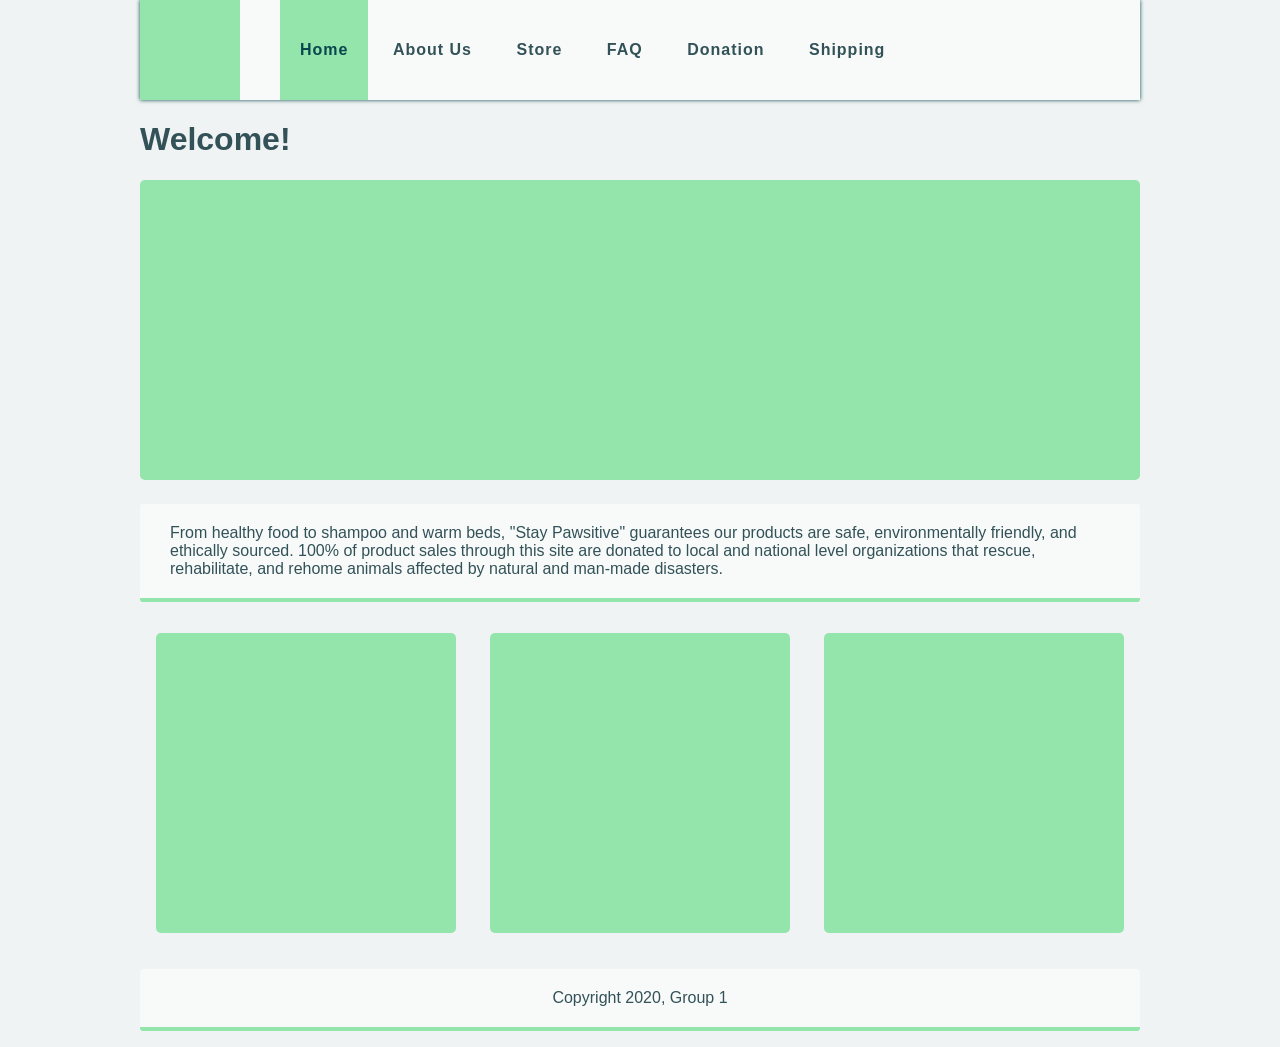
<file: design/index.html>
<!DOCTYPE html>
<html lang="en">

<head>
    <meta charset="utf-8" />
    <meta name="keywords" content="web, website, group project" />
    <title>Stay Pawsitive: Home Page</title>
    <link href="styles/main.css" rel="stylesheet" />
</head>

<body>
    <div id="page-container">
        <div id="content-wrap">
            <header>
                    <img id="logo" src="images/logo.png" alt="logo" />
                    <nav>
                        <ul>
                            <li><a href="index.html" class="active">Home</a></li>
                            <li><a href="about.html">About Us</a></li>
                            <li><a href="store.html">Store</a></li>
                            <li><a href="faq.html">FAQ</a></li>
                            <li><a href="donation.html">Donation</a></li>
                            <li><a href="shipping.html">Shipping</a></li>
                        </ul>
                    </nav>
            </header>
            <main>
                <h1>Welcome!</h1>
                <img src="images/welcome.png" alt="welcome!">
                <p class="text-section">From healthy food to shampoo and warm beds, "Stay Pawsitive" guarantees our products are safe,
                    environmentally friendly, and ethically sourced. 100% of product sales through this site are donated
                    to local and national level organizations that rescue, rehabilitate, and rehome animals affected by
                    natural and man-made disasters.</p>
                <div class="gallery">
                    <img src="images/product.png" alt="product #1">
                    <img src="images/product.png" alt="product #1">
                    <img src="images/product.png" alt="product #1">
                </div>
            </main>
        </div>
        <footer>
            <p class="text-section">Copyright 2020, Group 1</p>
        </footer>
    </div>
</body>

</html>
</file>
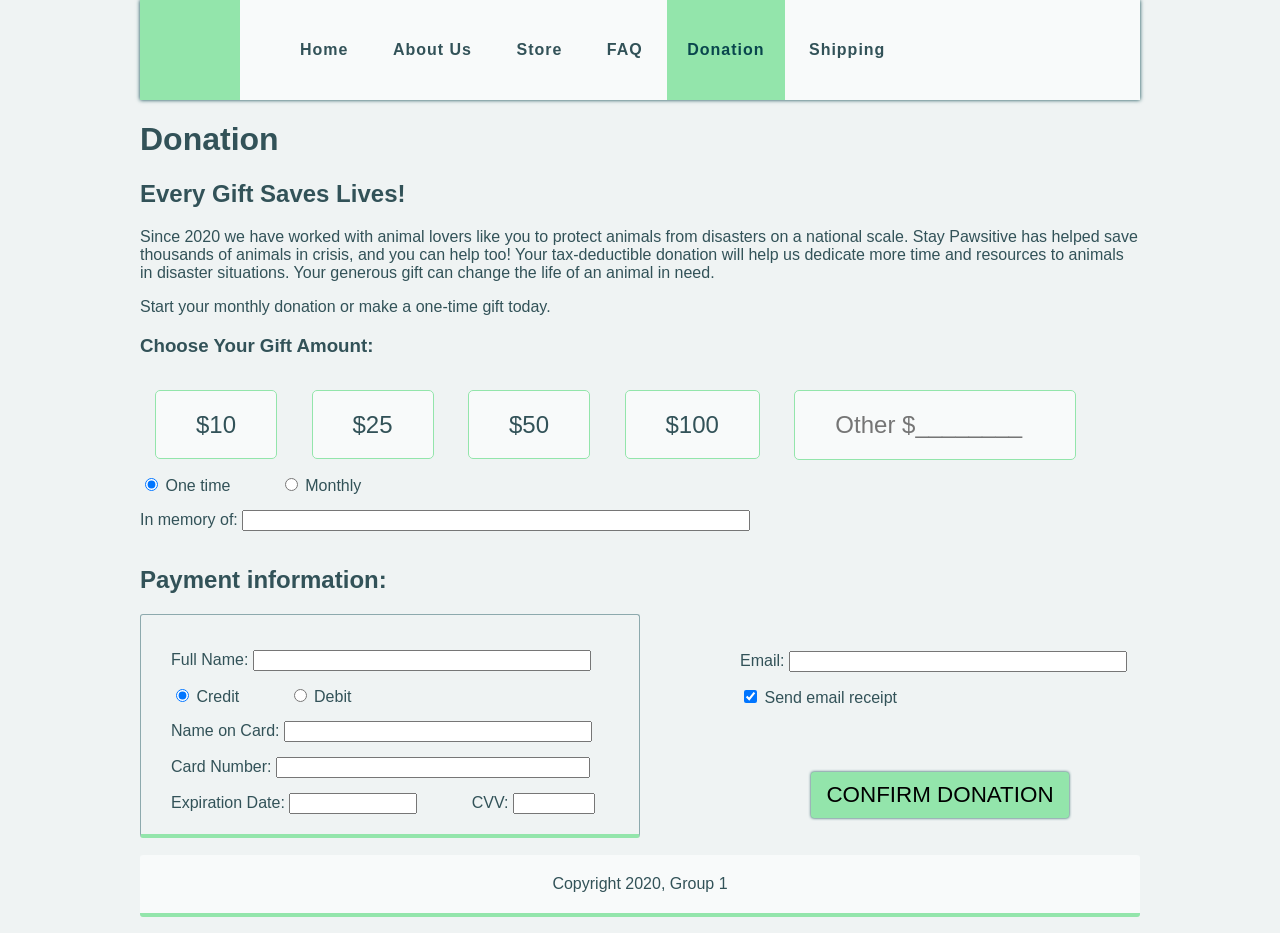
<file: design/donation.html>
<!DOCTYPE html>
<html lang="en">

<head>
    <meta charset="utf-8" />
    <meta name="keywords" content="web, website, group project" />
    <title>Stay Pawsitive: Donation</title>
    <link href="styles/main.css" rel="stylesheet" />
    <link href="styles/order.css" rel="stylesheet" />
    <script src="scripts/donation.js"></script>
</head>

<body>
    <div id="page-container">
        <div id="content-wrap">
            <header>
                <img id="logo" src="images/logo.png" alt="logo" />
                <nav>
                    <ul>
                        <li><a href="index.html">Home</a></li>
                        <li><a href="about.html">About Us</a></li>
                        <li><a href="store.html">Store</a></li>
                        <li><a href="faq.html">FAQ</a></li>
                        <li><a href="donation.html" class="active">Donation</a></li>
                        <li><a href="shipping.html">Shipping</a></li>
                    </ul>
                </nav>
            </header>
            <main>
                <h1>Donation</h1>
                <h2>Every Gift Saves Lives!</h2>
                <p>Since 2020 we have worked with animal lovers like you to protect animals from disasters on a national
                    scale. Stay Pawsitive has helped save thousands of animals in crisis, and you can help too! Your
                    tax-deductible donation will help us dedicate more time and resources to animals in disaster
                    situations. Your generous gift can change the life of an animal in need. </p>
                <p>Start your monthly donation or make a one-time gift today.</p>
                <form action="DonationServer.jsp" method="POST">
                    <input type="hidden" name="donationAmount" id="donationAmount" value="0" />

                    <h3>Choose Your Gift Amount:</h3>
                    <div class="donation-amount">
                        <span id="donation10">$10</span>
                        <span id="donation25">$25</span>
                        <span id="donation50">$50</span>
                        <span id="donation100">$100</span>
                        <input type="text" id="donationCustom" placeholder="Other $________" />
                    </div>
                <!--    you selected: <span id="selectedAmount"></span> -->
                    <div>
                        <input type="radio" id="oneTime" name="periodicity" value="oneTime" checked>
                        <label for="oneTime">One time</label>
                        <input type="radio" id="monthly" name="periodicity" value="monthly" class="second">
                        <label for="monthly">Monthly</label>
                    </div>
                    <div>
                        <label for="inMemory">In memory of:</label>
                        <input type="text" id="inMemory" name="inMemory">
                    </div>

                    <div class="payment">
                        <h2>Payment information:</h2>
                        <div class="payment-inner">
                            <div>
                                <label for="dname">Full Name:</label>
                                <input type="text" id="dname" name="donorname">
                            </div>
                            <div>
                                <input type="radio" id="credit" name="paymentType" value="credit" checked>
                                <label for="credit">Credit</label>
                                <input type="radio" id="debit" name="paymentType" value="debit" class="second">
                                <label for="debit">Debit</label>
                            </div>
                            <div>
                                <label for="cname">Name on Card:</label>
                                <input type="text" id="cname" name="cardname" required>
                            </div>
                            <div>
                                <label for="ccnum">Card Number:</label>
                                <input type="text" id="ccnum" name="cardnumber" 
                                    pattern="[0-9]{16}" required title="The credit card number should be 16 digits long">
                            </div>
                            <div>
                                <label for="expdate">Expiration Date:</label>
                                <input type="text" id="expdate" name="expdate" required
                                    pattern="[0-1][0-9]\/[0-9]{2}" title="Should be in format 'MM/YY'">
                                <label for="cvv" class="second">CVV:</label>
                                <input type="text" id="cvv" name="cvv" required
                                    pattern="[0-9]{3,4}" title="CVV code should be 3 or 4 digits long">
                            </div>
                        </div>
                    </div>
                    <div class="confirm-donation">
                        <div>
                            <label for="email">Email:</label>
                            <input type="email" id="email" name="email">
                        </div>
                        <div>
                            <input type="checkbox" id="sendReceipt" name="sendReceipt" value="false" checked>
                            <label for="sendReceipt">Send email receipt</label><br>
                        </div>
                        <div class="confirm">
                            <button>CONFIRM DONATION</button>
                        </div>
                    </div>
                    <br class="clear" />
                </form>
            </main>
        </div>
        <footer>
            <p class="text-section">Copyright 2020, Group 1</p>
        </footer>
    </div>
</body>

</html>
</file>
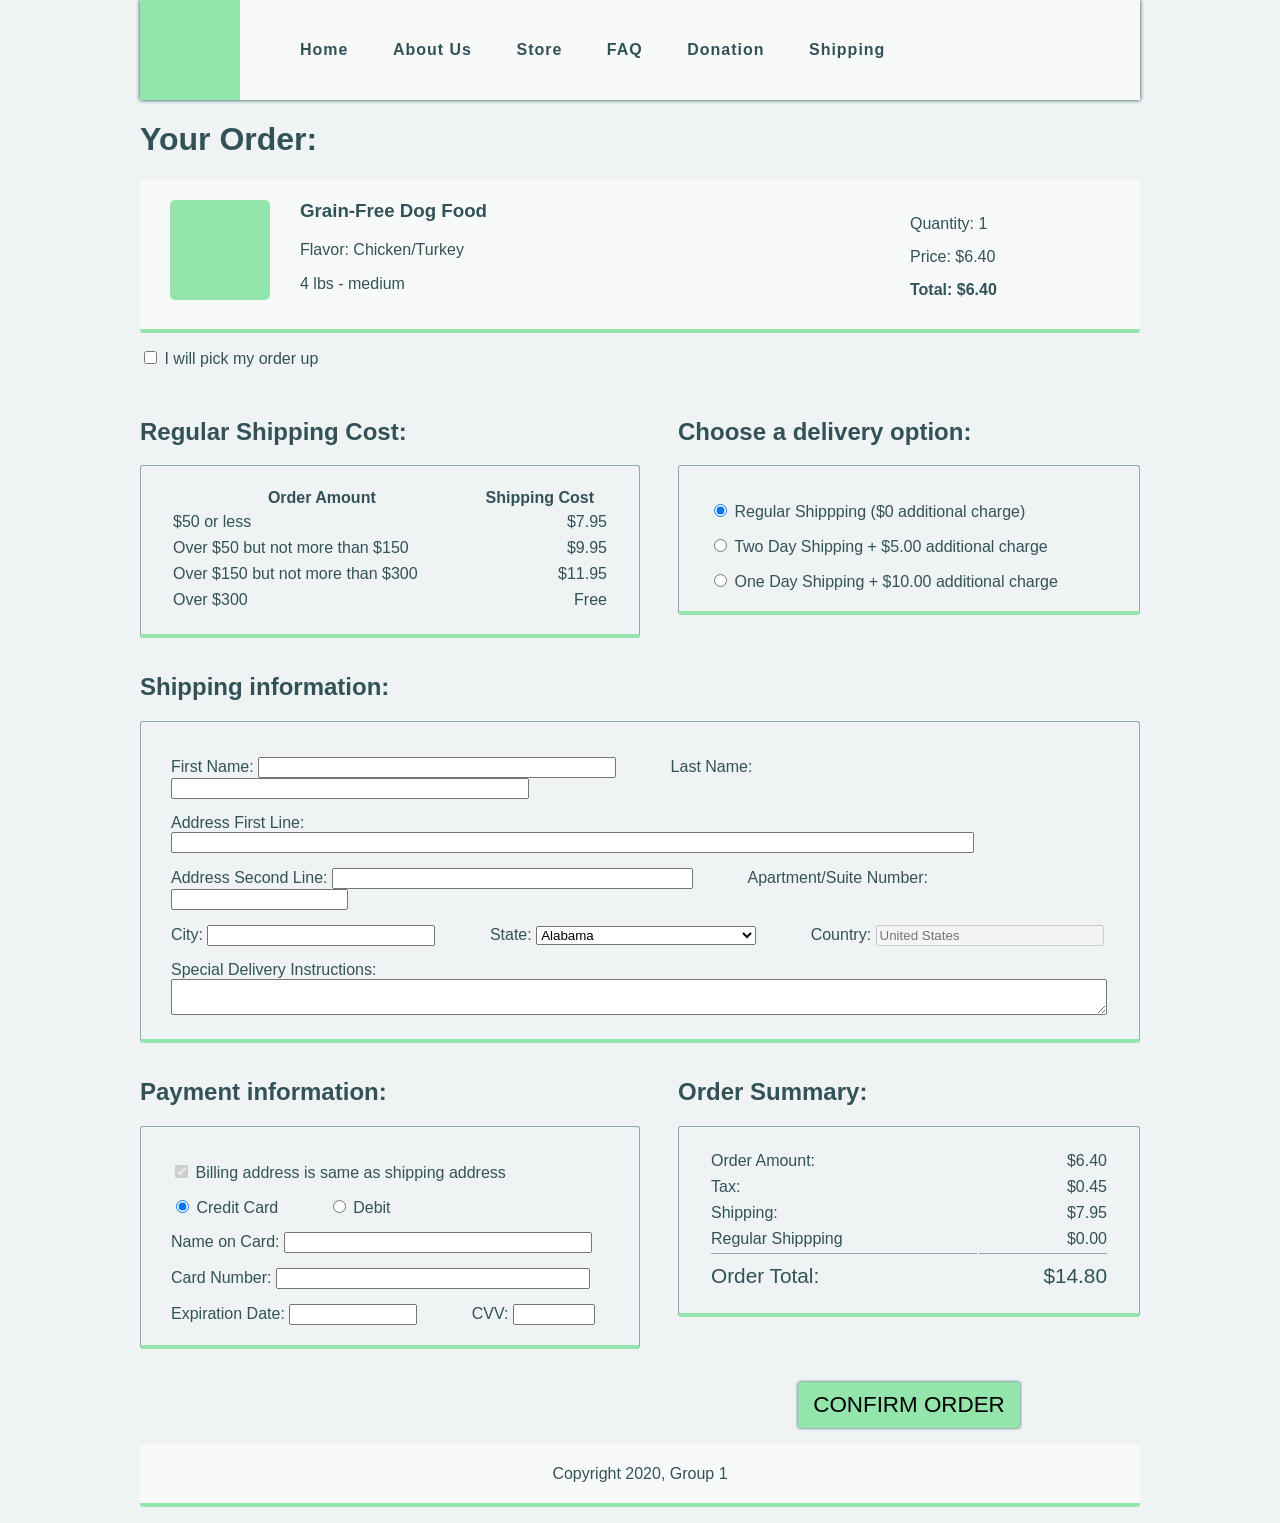
<file: design/order.html>
<!DOCTYPE html>
<html lang="en">

<head>
    <meta charset="utf-8" />
    <meta name="keywords" content="web, website, group project" />
    <title>Stay Pawsitive: Order</title>
    <link href="styles/main.css" rel="stylesheet" />
    <link href="styles/order.css" rel="stylesheet" />
    <script src="scripts/order.js"></script>
</head>

<body>
    <div id="page-container">
        <div id="content-wrap">
            <header>
                <img id="logo" src="images/logo.png" alt="logo" />
                <nav>
                    <ul>
                        <li><a href="index.html">Home</a></li>
                        <li><a href="about.html">About Us</a></li>
                        <li><a href="store.html">Store</a></li>
                        <li><a href="faq.html">FAQ</a></li>
                        <li><a href="donation.html">Donation</a></li>
                        <li><a href="shipping.html">Shipping</a></li>
                    </ul>
                </nav>
            </header>
            <main>
                <h1>Your Order:</h1>
                <div class="text-section">
                    <img src="images/productsml.png" alt="" class="product-order">
                    <div class="product-order">
                        <h3>Grain-Free Dog Food</h3>
                        <p>Flavor: Chicken/Turkey</p>
                        <p>4 lbs - medium</p>
                    </div>
                    <div class="quantity-price">
                        <div class="quantity">Quantity: <span id="quantity">1</span></div>
                        <div class="price">Price: <span id="price">$6.40</span></div>
                        <div class="totals">Total: <span id="totals">$6.40</span></div>
                    </div>
                    <br class="clear" />
                </div>
                <form action="thankyouorder.html" method="POST">
                    <input type="hidden" name="productId" id="productId" value="1">
                    <input type="hidden" name="quantity" id="quantity" value="1">
                    <input type="hidden" name="orderTotal" id="orderTotal" value="0" />
                    <input type="hidden" name="orderAmount" id="orderAmount" value="6.40" />
                    <input type="hidden" name="tax" id="tax" value="0" />
                    <input type="hidden" name="shipping" id="shipping" value="0" />
                    <input type="hidden" name="additionalShipping" id="additionalShipping" value="0" />

                    <div>
                        <input type="checkbox" id="pickup" name="pickup" value="false">
                        <label for="pickup">I will pick my order up</label><br>
                    </div>

                    <div id="shippingBlock">
                        <div class="shipping-cost" id="shippingCost">
                            <h2>Regular Shipping Cost:</h2>
                            <table class="shipping-cost">
                                <thead>
                                    <tr>
                                        <th>Order Amount</th>
                                        <th>Shipping Cost</th>
                                    </tr>
                                </thead>
                                <tbody>
                                    <tr>
                                        <td>$50 or less</td>
                                        <td>$7.95</td>
                                    </tr>
                                    <tr>
                                        <td>Over $50 but not more than $150</td>
                                        <td>$9.95</td>
                                    </tr>
                                    <tr>
                                        <td>Over $150 but not more than $300</td>
                                        <td>$11.95</td>
                                    </tr>
                                    <tr>
                                        <td>Over $300</td>
                                        <td>Free</td>
                                    </tr>
                                </tbody>
                            </table>
                        </div>
                        <div id="deliveryOptions">
                            <h2 class="delivery-option">Choose a delivery option:</h2>
                            <div class="delivery-option">
                                <div>
                                    <input type="radio" id="regular" name="delivery" value="regular" checked>
                                    <label for="regular">Regular Shippping ($0 additional charge)</label>
                                </div>
                                <div>
                                    <input type="radio" id="twoday" name="delivery" value="twoday">
                                    <label for="twoday">Two Day Shipping + $5.00 additional charge</label>
                                </div>
                                <div>
                                    <input type="radio" id="oneday" name="delivery" value="oneday">
                                    <label for="oneday">One Day Shipping + $10.00 additional charge</label>
                                </div>
                            </div>
                        </div>

                        <br class="clear" />
                        <div id="shippingInformation">
                            <h2>Shipping information:</h2>
                            <div class="address">
                                <div>
                                    <label for="fname">First Name:</label>
                                    <input type="text" id="fname" name="customerFirstName">
                                    <label for="lname" class="second">Last Name:</label>
                                    <input type="text" id="lname" name="customerLastName">
                                </div>
                                <div>
                                    <label for="adr">Address First Line:</label>
                                    <input type="text" id="adr" name="customerAddress">
                                </div>
                                <div>
                                    <label for="adr2">Address Second Line:</label>
                                    <input type="text" id="adr2" name="customerAddress2">
                                    <label for="apt" class="second">Apartment/Suite Number:</label>
                                    <input type="text" id="apt" name="customerApartment">
                                </div>
                                <div>
                                    <label for="city">City:</label>
                                    <input type="text" id="city" name="customerCity">
                                    <label for="state" class="second">State:</label>
                                    <select name="state" id="state">
                                        <option value="AL">Alabama</option>
                                        <option value="AK">Alaska</option>
                                        <option value="AZ">Arizona</option>
                                        <option value="AR">Arkansas</option>
                                        <option value="CA">California</option>
                                        <option value="CO">Colorado</option>
                                        <option value="CT">Connecticut</option>
                                        <option value="DE">Delaware</option>
                                        <option value="DC">District of Columbia</option>
                                        <option value="FL">Florida</option>
                                        <option value="GA">Georgia</option>
                                        <option value="HI">Hawaii</option>
                                        <option value="ID">Idaho</option>
                                        <option value="IL">Illinois</option>
                                        <option value="IN">Indiana</option>
                                        <option value="IA">Iowa</option>
                                        <option value="KS">Kansas</option>
                                        <option value="KY">Kentucky</option>
                                        <option value="LA">Louisiana</option>
                                        <option value="ME">Maine</option>
                                        <option value="MD">Maryland</option>
                                        <option value="MA">Massachusetts</option>
                                        <option value="MI">Michigan</option>
                                        <option value="MN">Minnesota</option>
                                        <option value="MS">Mississippi</option>
                                        <option value="MO">Missouri</option>
                                        <option value="MT">Montana</option>
                                        <option value="NE">Nebraska</option>
                                        <option value="NV">Nevada</option>
                                        <option value="NH">New Hampshire</option>
                                        <option value="NJ">New Jersey</option>
                                        <option value="NM">New Mexico</option>
                                        <option value="NY">New York</option>
                                        <option value="NC">North Carolina</option>
                                        <option value="ND">North Dakota</option>
                                        <option value="OH">Ohio</option>
                                        <option value="OK">Oklahoma</option>
                                        <option value="OR">Oregon</option>
                                        <option value="PA">Pennsylvania</option>
                                        <option value="RI">Rhode Island</option>
                                        <option value="SC">South Carolina</option>
                                        <option value="SD">South Dakota</option>
                                        <option value="TN">Tennessee</option>
                                        <option value="TX">Texas</option>
                                        <option value="UT">Utah</option>
                                        <option value="VT">Vermont</option>
                                        <option value="VA">Virginia</option>
                                        <option value="WA">Washington</option>
                                        <option value="WV">West Virginia</option>
                                        <option value="WI">Wisconsin</option>
                                        <option value="WY">Wyoming</option>
                                    </select>
                                    <label for="country" class="second">Country:</label>
                                    <input type="text" id="country" name="customerCountry" placeholder="United States"
                                        disabled>
                                </div>
                                <div>
                                    <label for="comments">Special Delivery Instructions:</label>
                                    <textarea rows="2" cols="110" id="comments" name="customerComments">
                            </textarea>
                                </div>
                            </div>
                        </div>
                    </div>
                    <div class="payment">
                        <h2>Payment information:</h2>
                        <div class="payment-inner">
                            <div>
                                <input type="checkbox" id="billingShipping" name="billingShipping" value="false"
                                    disabled checked>
                                <label for="billingShipping">Billing address is same as shipping address</label><br>
                            </div>
                            <div>
                                <input type="radio" id="credit" name="paymentType" value="credit" checked>
                                <label for="credit">Credit Card</label>
                                <input type="radio" id="debit" name="paymentType" value="debit" class="second">
                                <label for="debit">Debit</label>
                            </div>
                            <div>
                                <label for="cname">Name on Card:</label>
                                <input type="text" id="cname" name="cardname" required>
                            </div>
                            <div>
                                <label for="ccnum">Card Number:</label>
                                <input type="text" id="ccnum" name="cardnumber" 
                                    pattern="[0-9]{16}" required title="The credit card number should be 16 digits long">
                            </div>
                            <div>
                                <label for="expdate">Expiration Date:</label>
                                <input type="text" id="expdate" name="expdate" required
                                    pattern="[0-1][0-9]\/[0-9]{2}" title="Should be in format 'MM/YY'">
                                <label for="cvv" class="second">CVV:</label>
                                <input type="text" id="cvv" name="cvv" required
                                    pattern="[0-9]{3,4}" title="CVV code should be 3 or 4 digits long">
                            </div>
                        </div>
                    </div>
                    <div class="order-summary">
                        <h2>Order Summary:</h2>
                        <table>
                            <tbody>
                                <tr>
                                    <td>Order Amount:</td>
                                    <td>$<span>6.40</span></td>
                                </tr>
                                <tr>
                                    <td>Tax:</td>
                                    <td>$<span id="orderTax"></span></td>
                                </tr>
                                <tr>
                                    <td>Shipping:</td>
                                    <td>$<span id="orderShipping"></span></td>
                                </tr>
                                <tr id="additionalShipping">
                                    <td><span id="additionalShippingText"></span></td>
                                    <td>$<span id="additionalShippingValue"></span></td>
                                </tr>
                                <tr class="totals">
                                    <td>Order Total:</td>
                                    <td>$<span id="orderTotalDisplay"></span></td>
                                </tr>
                            </tbody>
                        </table>

                        <div class="confirm">
                            <button>CONFIRM ORDER</button>
                        </div>
                    </div>
                    <br class="clear" />
                </form>
            </main>
        </div>
        <footer>
            <p class="text-section">Copyright 2020, Group 1</p>
        </footer>
    </div>
</body>

</html>
</file>
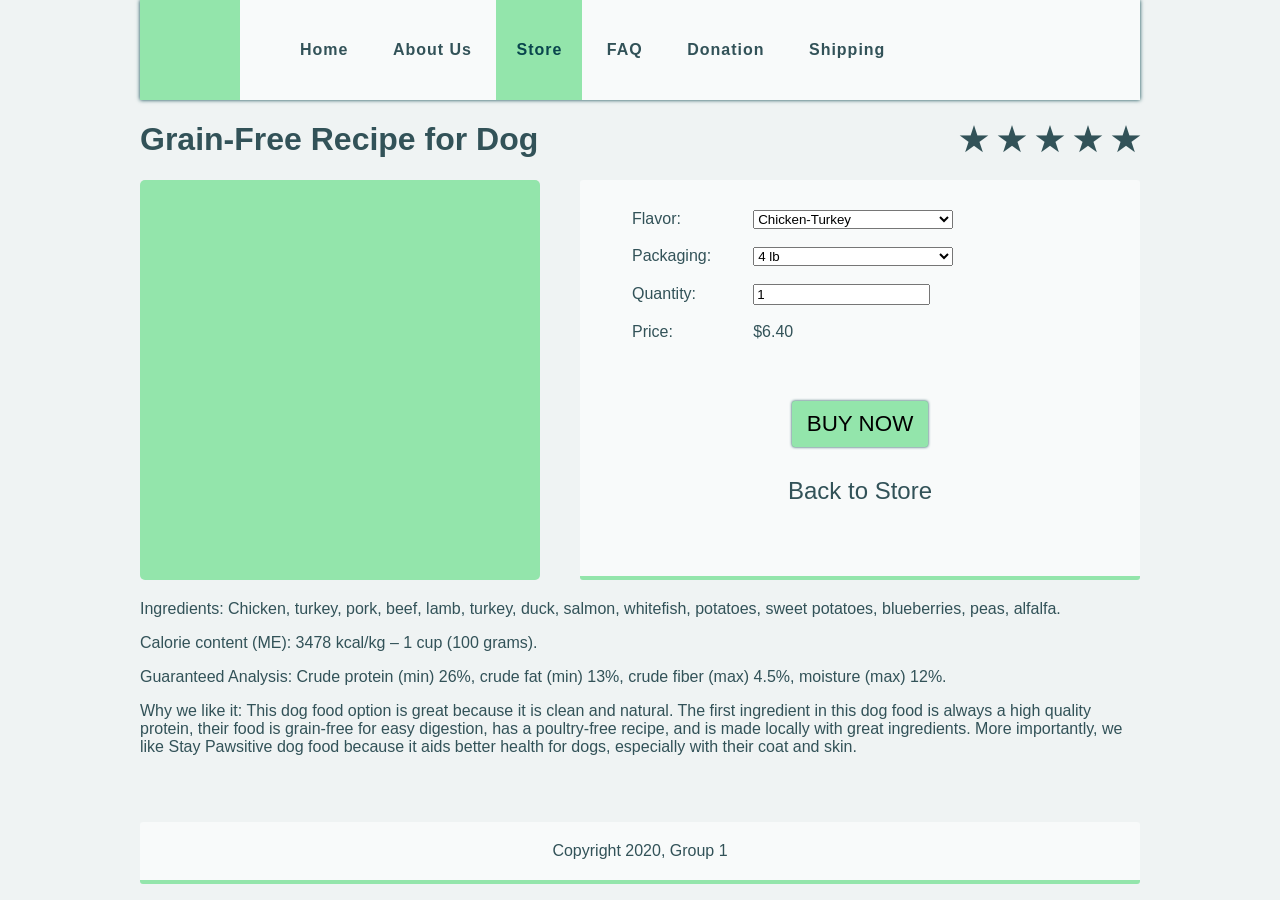
<file: design/product-1.html>
<!DOCTYPE html>
<html lang="en">

<head>
    <meta charset="utf-8" />
    <meta name="keywords" content="web, website, group project" />
    <title>Stay Pawsitive: Grain-Free Recipe for Dog</title>
    <link href="styles/main.css" rel="stylesheet" />
    <link href="styles/product.css" rel="stylesheet" />
    <script src="scripts/product-1.js"></script>
</head>

<body>
    <div id="page-container">
        <div id="content-wrap">
            <header>
                <img id="logo" src="images/logo.png" alt="logo" />
                <nav>
                    <ul>
                        <li><a href="index.html">Home</a></li>
                        <li><a href="about.html">About Us</a></li>
                        <li><a href="store.html" class="active">Store</a></li>
                        <li><a href="faq.html">FAQ</a></li>
                        <li><a href="donation.html">Donation</a></li>
                        <li><a href="shipping.html">Shipping</a></li>
                    </ul>
                </nav>
            </header>
            <main>
                <form action="ProductServer.jsp" method="POST">
                    <input type="hidden" name="productId" value="1" />
                    <input type="hidden" name="price" id="price" value="0">
                    <input type="hidden" name="orderAmount" id="orderAmount" value="0" />
                    <input type="hidden" name="productName" value="Grain-Free Recipe for Dog">
                    <input type="hidden" name="productImage" value="productsml.png">
                    <h1>
                        Grain-Free Recipe for Dog
                        <span class="stars">&#9733; &#9733; &#9733; &#9733; &#9733;</span>
                    </h1>
                    <img src="images/productbg.png" alt="Grain-Free Recipe for Dog">
                    <div class="parameters text-section">
                        <table class="product-parameters">
                            <tbody>
                                <tr>
                                    <td><label for="productFlavor">Flavor:</label></td>
                                    <td>
                                        <select name="flavor" id="productFlavor">
                                            <option value="chicken-turkey">Chicken-Turkey</option>
                                            <option value="pork-beef-lamb">Pork-Beef-Lamb</option>
                                            <option value="turkey-duck">Turkey-Duck</option>
                                            <option value="salmon-whitefish">Salmon-Whitefish</option>
                                        </select>
                                    </td>
                                </tr>
                                <tr>
                                    <td><label for="package">Packaging:</label></td>
                                    <td>
                                        <select name="package" id="package">
                                            <option value="4">4 lb</option>
                                            <option value="12">12 lb</option>
                                            <option value="25">25 lb</option>
                                        </select>
                                    </td>
                                </tr>
                                <tr>
                                    <td><label for="quantity">Quantity:</label></td>
                                    <td>
                                        <input type="number" value="1" id="quantity" name="quantity" />
                                    </td>
                                </tr>
                                <tr>
                                    <td><label>Price:</label></td>
                                    <td><span id="productPrice"></span></td>
                                </tr>
                            </tbody>
                        </table>
                        <div class="confirm">
                            <button>BUY NOW</button>
                        </div>
                        <a href="store.html" class="backlink">Back to Store</a>
                    </div>

                    <br class="clear" />
                    <p>Ingredients: Chicken, turkey, pork, beef, lamb, turkey, duck, salmon, whitefish, potatoes, sweet
                        potatoes, blueberries, peas, alfalfa.</p>
                    <p>Calorie content (ME): 3478 kcal/kg – 1 cup (100 grams).</p>
                    <p>Guaranteed Analysis: Crude protein (min) 26%, crude fat (min) 13%, crude fiber (max) 4.5%,
                        moisture
                        (max) 12%.</p>
                    <p>Why we like it: This dog food option is great because it is clean and natural. The first
                        ingredient
                        in this dog food is always a high quality protein, their food is grain-free for easy digestion,
                        has
                        a poultry-free recipe, and is made locally with great ingredients. More importantly, we like
                        Stay Pawsitive dog food because it aids better health for dogs, especially with their coat and
                        skin.</p>

                </form>
            </main>
        </div>
        <footer>
            <p class="text-section">Copyright 2020, Group 1</p>
        </footer>
    </div>
</body>

</html>
</file>
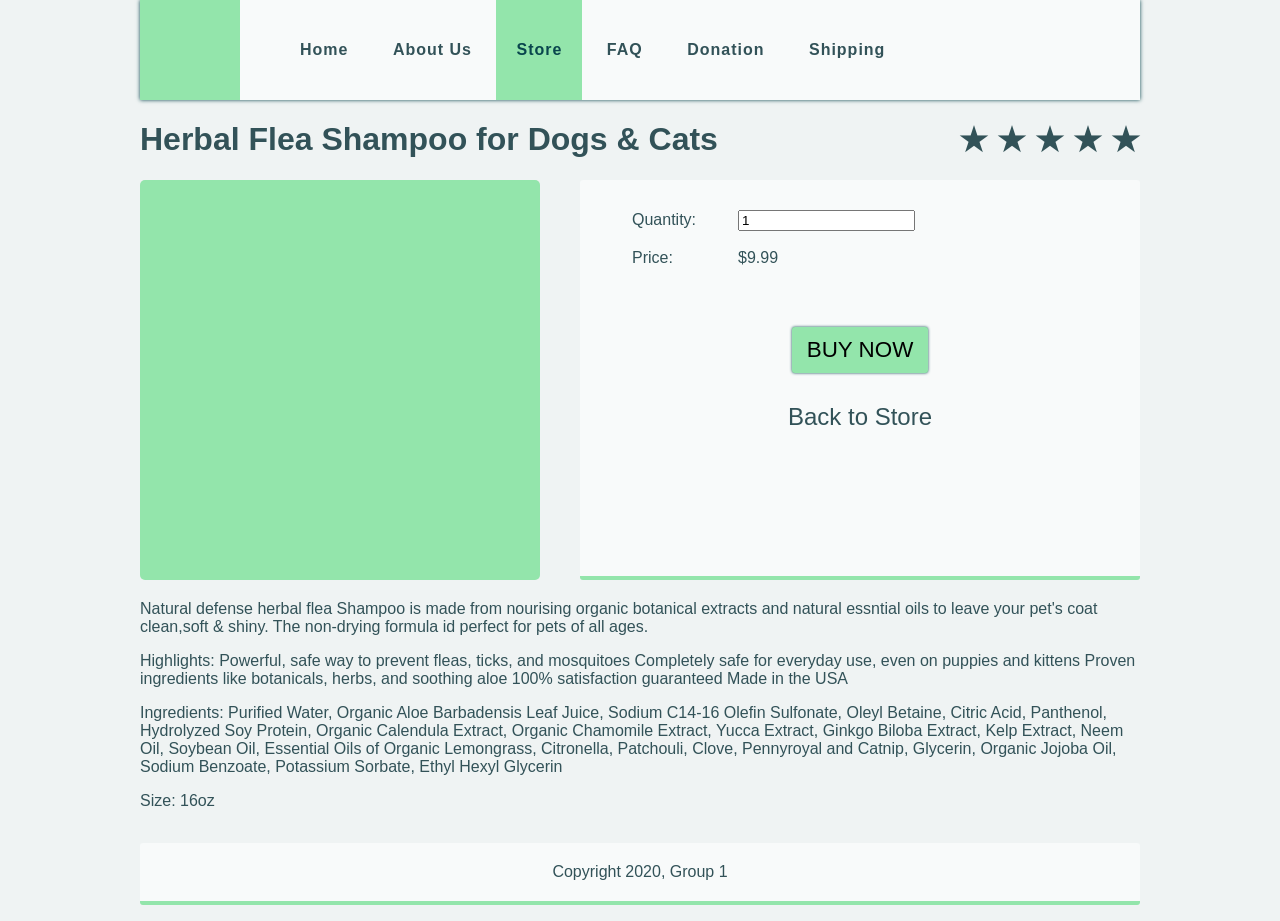
<file: design/product-2.html>
<!DOCTYPE html>
<html lang="en">

<head>
    <meta charset="utf-8" />
    <meta name="keywords" content="web, website, group project" />
    <title>Stay Pawsitive: Herbal Flea Shampoo for Dogs & Cats</title>
    <link href="styles/main.css" rel="stylesheet" />
    <link href="styles/product.css" rel="stylesheet" />
    <script src="scripts/product-2.js"></script>
</head>

<body>
    <div id="page-container">
        <div id="content-wrap">
            <header>
                <img id="logo" src="images/logo.png" alt="logo" />
                <nav>
                    <ul>
                        <li><a href="index.html">Home</a></li>
                        <li><a href="about.html">About Us</a></li>
                        <li><a href="store.html" class="active">Store</a></li>
                        <li><a href="faq.html">FAQ</a></li>
                        <li><a href="donation.html">Donation</a></li>
                        <li><a href="shipping.html">Shipping</a></li>
                    </ul>
                </nav>
            </header>
            <main>
                <form action="ProductServer.jsp" method="POST">
                    <input type="hidden" name="productId" value="2" />
                    <input type="hidden" name="price" id="price" value="0">
                    <input type="hidden" name="orderAmount" id="orderAmount" value="0" />
                    <input type="hidden" name="productName" value="Herbal Flea Shampoo for Dogs & Cats">
                    <input type="hidden" name="productImage" value="productsml.png">
                    <h1>
                        Herbal Flea Shampoo for Dogs & Cats
                        <span class="stars">&#9733; &#9733; &#9733; &#9733; &#9733;</span>
                    </h1>
                    <img src="images/productbg.png" alt="Herbal Flea Shampoo for Dogs & Cats">
                    <div class="parameters text-section">
                        <table class="product-parameters">
                            <tbody>
                                <tr>
                                    <td><label for="quantity">Quantity:</label></td>
                                    <td>
                                        <input type="number" value="1" id="quantity" name="quantity" />
                                    </td>
                                </tr>
                                <tr>
                                    <td><label>Price:</label></td>
                                    <td><span id="productPrice"></span></td>
                                </tr>
                            </tbody>
                        </table>
                        <div class="confirm">
                            <button>BUY NOW</button>
                        </div>
                        <a href="store.html" class="backlink">Back to Store</a>
                    </div>

                    <br class="clear" />
                    <p>Natural defense herbal flea Shampoo is made from nourising organic botanical extracts and natural
                        essntial oils to leave your pet's coat clean,soft & shiny. The non-drying formula id perfect for
                        pets of all ages.</p>
                    <p>Highlights: Powerful, safe way to prevent fleas, ticks, and mosquitoes
                        Completely safe for everyday use, even on puppies and kittens
                        Proven ingredients like botanicals, herbs, and soothing aloe
                        100% satisfaction guaranteed
                        Made in the USA</p>
                    <p>Ingredients: Purified Water, Organic Aloe Barbadensis Leaf Juice, Sodium C14-16 Olefin Sulfonate,
                        Oleyl Betaine, Citric Acid, Panthenol, Hydrolyzed Soy Protein, Organic Calendula Extract,
                        Organic Chamomile Extract, Yucca Extract, Ginkgo Biloba Extract, Kelp Extract, Neem Oil, Soybean
                        Oil, Essential Oils of Organic Lemongrass, Citronella, Patchouli, Clove, Pennyroyal and Catnip,
                        Glycerin, Organic Jojoba Oil, Sodium Benzoate, Potassium Sorbate, Ethyl Hexyl Glycerin</p>
                    <p>Size: 16oz</p>

                </form>
            </main>
        </div>
        <footer>
            <p class="text-section">Copyright 2020, Group 1</p>
        </footer>
    </div>
</body>

</html>
</file>
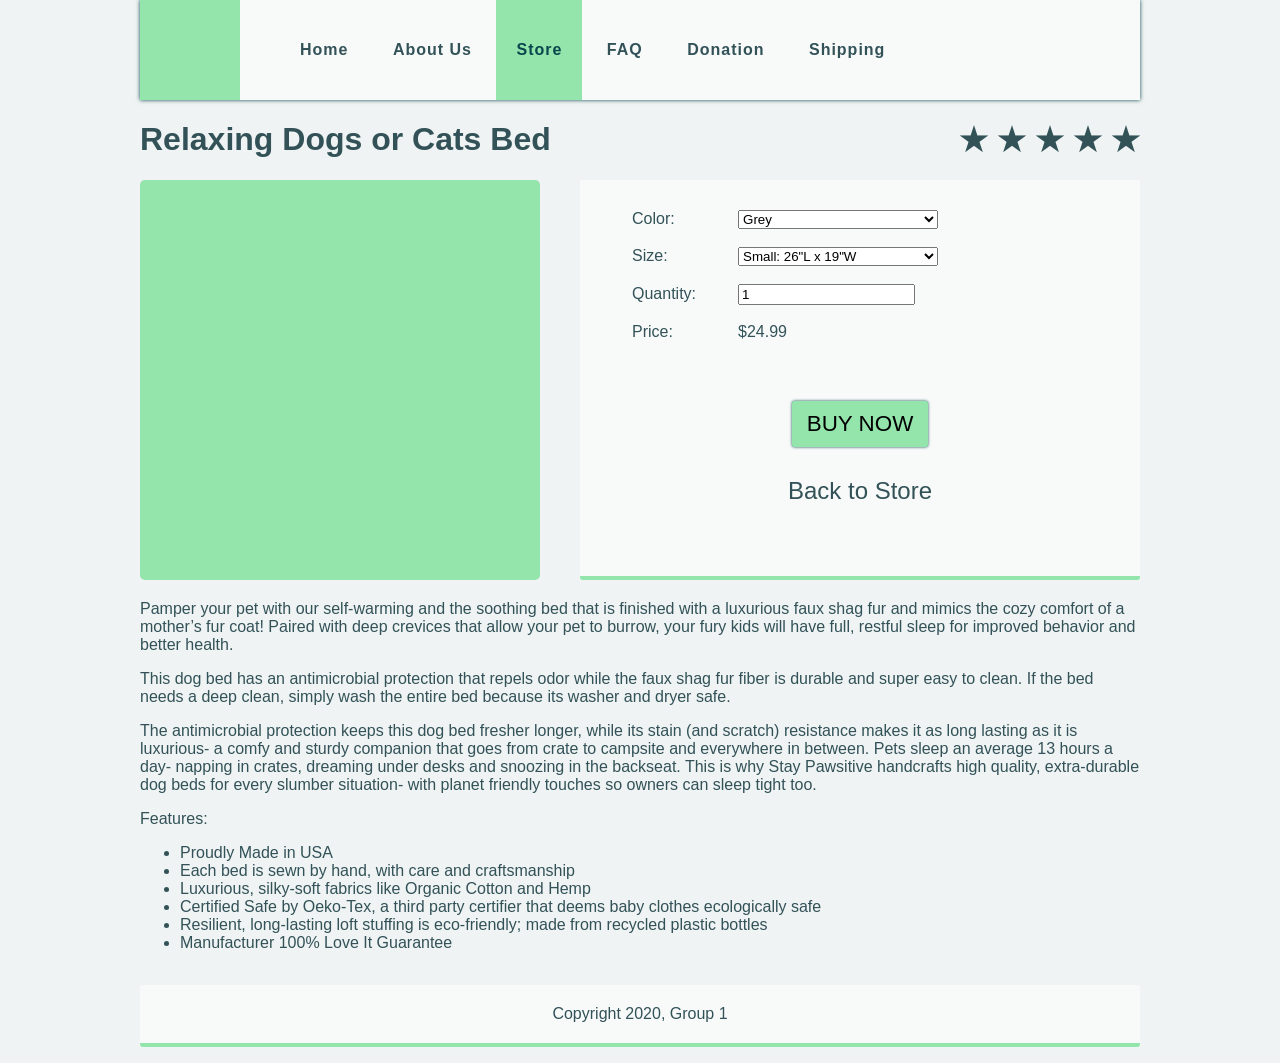
<file: design/product-3.html>
<!DOCTYPE html>
<html lang="en">

<head>
    <meta charset="utf-8" />
    <meta name="keywords" content="web, website, group project" />
    <title>Stay Pawsitive: Relaxing Dogs or Cats Bed</title>
    <link href="styles/main.css" rel="stylesheet" />
    <link href="styles/product.css" rel="stylesheet" />
    <script src="scripts/product-3.js"></script>
</head>

<body>
    <div id="page-container">
        <div id="content-wrap">
            <header>
                <img id="logo" src="images/logo.png" alt="logo" />
                <nav>
                    <ul>
                        <li><a href="index.html">Home</a></li>
                        <li><a href="about.html">About Us</a></li>
                        <li><a href="store.html" class="active">Store</a></li>
                        <li><a href="faq.html">FAQ</a></li>
                        <li><a href="donation.html">Donation</a></li>
                        <li><a href="shipping.html">Shipping</a></li>
                    </ul>
                </nav>
            </header>
            <main>
                <form action="ProductServer.jsp" method="POST">
                    <input type="hidden" name="productId" value="3" />
                    <input type="hidden" name="price" id="price" value="0">
                    <input type="hidden" name="orderAmount" id="orderAmount" value="0" />
                    <input type="hidden" name="productName" value="Relaxing Dogs or Cats Bed">
                    <input type="hidden" name="productImage" value="productsml.png">
                    <h1>
                        Relaxing Dogs or Cats Bed
                        <span class="stars">&#9733; &#9733; &#9733; &#9733; &#9733;</span>
                    </h1>
                    <img src="images/productbg.png" alt="Relaxing Dogs or Cats Bed">
                    <div class="parameters text-section">
                        <table class="product-parameters">
                            <tbody>
                                <tr>
                                    <td><label for="productColor">Color:</label></td>
                                    <td>
                                        <select name="color" id="productColor">
                                            <option value="grey">Grey</option>
                                            <option value="pink">Pink</option>
                                            <option value="red">Red</option>
                                            <option value="coffee">Coffee</option>
                                        </select>
                                    </td>
                                </tr>
                                <tr>
                                    <td><label for="size">Size:</label></td>
                                    <td>
                                        <select name="size" id="size">
                                            <option value="small">Small: 26"L x 19"W</option>
                                            <option value="medium">Medium: 32"L x 22"W</option>
                                            <option value="large">Large: 40"L x 27"W</option>
                                            <option value="x-large">X-Large: 46"L x 32"W</option>
                                        </select>
                                    </td>
                                </tr>
                                <tr>
                                    <td><label for="quantity">Quantity:</label></td>
                                    <td>
                                        <input type="number" value="1" id="quantity" name="quantity" />
                                    </td>
                                </tr>
                                <tr>
                                    <td><label>Price:</label></td>
                                    <td><span id="productPrice"></span></td>
                                </tr>
                            </tbody>
                        </table>
                        <div class="confirm">
                            <button>BUY NOW</button>
                        </div>
                        <a href="store.html" class="backlink">Back to Store</a>
                    </div>

                    <br class="clear" />
                    <p>Pamper your pet with our self-warming and the soothing bed that is finished with a luxurious faux
                        shag fur and mimics the cozy comfort of a mother’s fur coat! Paired with deep crevices that
                        allow your pet to burrow, your fury kids will have full, restful sleep for improved behavior and
                        better health.</p>
                    <p>This dog bed has an antimicrobial protection that repels odor while the faux shag fur fiber is
                        durable and super easy to clean. If the bed needs a deep clean, simply wash the entire bed
                        because its washer and dryer safe.</p>
                    <p>The antimicrobial protection keeps this dog bed fresher longer, while its stain (and scratch)
                        resistance makes it as long lasting as it is luxurious- a comfy and sturdy companion that goes
                        from crate to campsite and everywhere in between. Pets sleep an average 13 hours a day- napping
                        in crates, dreaming under desks and snoozing in the backseat. This is why Stay Pawsitive
                        handcrafts high quality, extra-durable dog beds for every slumber situation- with planet
                        friendly touches so owners can sleep tight too.</p>
                    <p>Features:</p>
                    <ul>
                        <li>Proudly Made in USA</li>
                        <li>Each bed is sewn by hand, with care and craftsmanship </li>
                        <li>Luxurious, silky-soft fabrics like Organic Cotton and Hemp </li>
                        <li>Certified Safe by Oeko-Tex, a third party certifier that deems baby clothes ecologically
                            safe </li>
                        <li>Resilient, long-lasting loft stuffing is eco-friendly; made from recycled plastic bottles
                        </li>
                        <li>Manufacturer 100% Love It Guarantee </li>
                    </ul>
                </form>
            </main>
        </div>
        <footer>
            <p class="text-section">Copyright 2020, Group 1</p>
        </footer>
    </div>
</body>

</html>
</file>
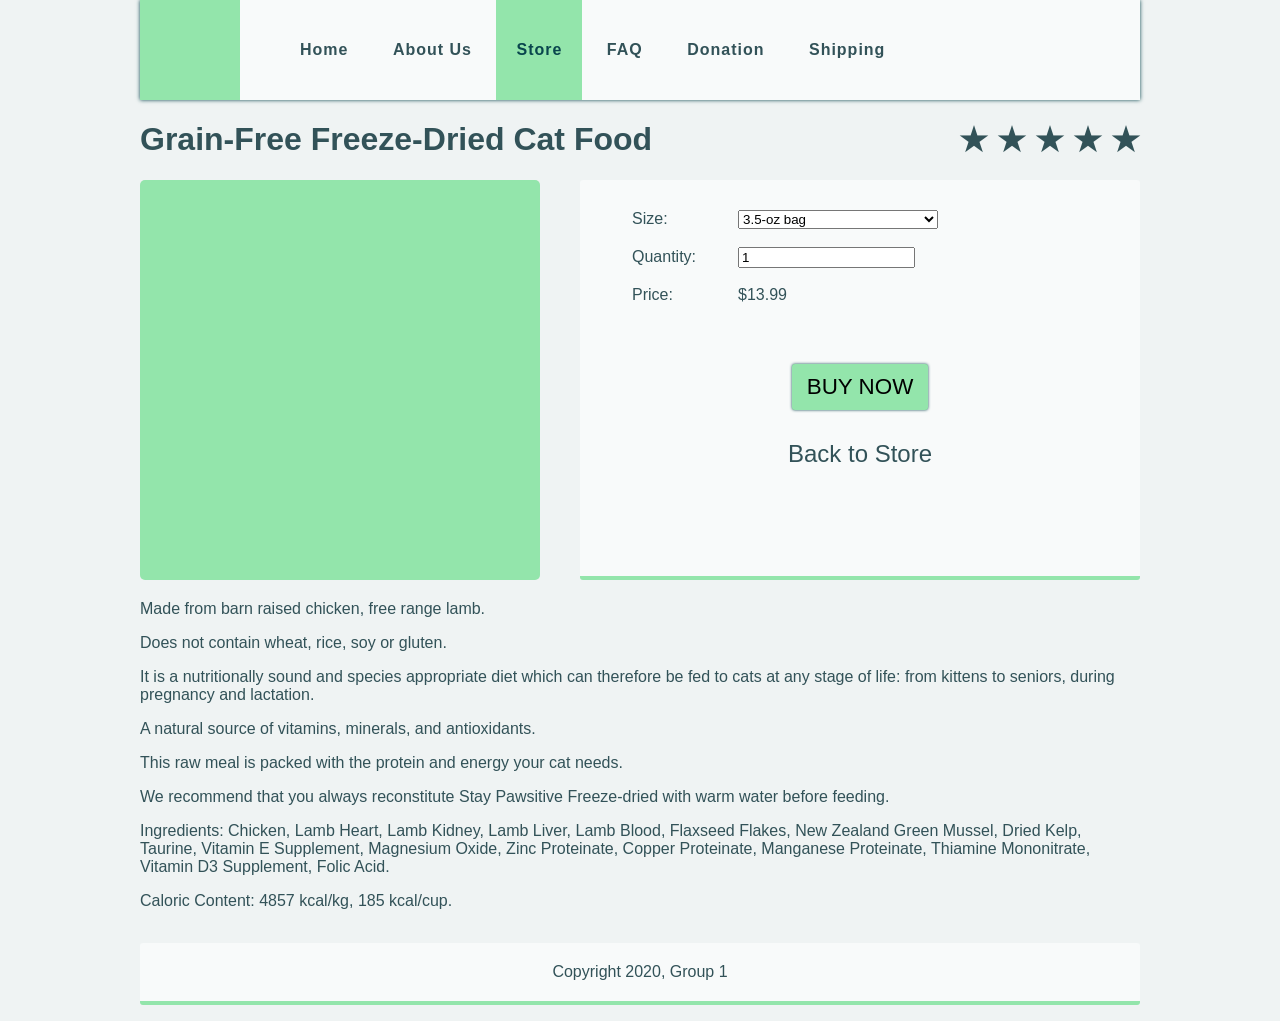
<file: design/product-4.html>
<!DOCTYPE html>
<html lang="en">

<head>
    <meta charset="utf-8" />
    <meta name="keywords" content="web, website, group project" />
    <title>Stay Pawsitive: Grain-Free Freeze-Dried Cat Food</title>
    <link href="styles/main.css" rel="stylesheet" />
    <link href="styles/product.css" rel="stylesheet" />
    <script src="scripts/product-4.js"></script>
</head>

<body>
    <div id="page-container">
        <div id="content-wrap">
            <header>
                <img id="logo" src="images/logo.png" alt="logo" />
                <nav>
                    <ul>
                        <li><a href="index.html">Home</a></li>
                        <li><a href="about.html">About Us</a></li>
                        <li><a href="store.html" class="active">Store</a></li>
                        <li><a href="faq.html">FAQ</a></li>
                        <li><a href="donation.html">Donation</a></li>
                        <li><a href="shipping.html">Shipping</a></li>
                    </ul>
                </nav>
            </header>
            <main>
                <form action="order.html" method="POST">
                    <input type="hidden" name="productId" value="4" />
                    <input type="hidden" name="price" id="price" value="0">
                    <input type="hidden" name="orderAmount" id="orderAmount" value="0" />
                    <input type="hidden" name="productName" value="Grain-Free Freeze-Dried Cat Food">
                    <input type="hidden" name="productImage" value="productsml.png">
                    <h1>
                        Grain-Free Freeze-Dried Cat Food
                        <span class="stars">&#9733; &#9733; &#9733; &#9733; &#9733;</span>
                    </h1>
                    <img src="images/productbg.png" alt="Grain-free freeze-dried cat food">
                    <div class="parameters text-section">
                        <table class="product-parameters">
                            <tbody>
                                <tr>
                                    <td><label for="size">Size:</label></td>
                                    <td>
                                        <select name="size" id="size">
                                            <option value="3.5">3.5-oz bag</option>
                                            <option value="11">11-oz bag</option>
                                        </select>
                                    </td>
                                </tr>
                                <tr>
                                    <td><label for="quantity">Quantity:</label></td>
                                    <td>
                                        <input type="number" value="1" id="quantity" name="quantity" />
                                    </td>
                                </tr>
                                <tr>
                                    <td><label>Price:</label></td>
                                    <td><span id="productPrice"></span></td>
                                </tr>
                            </tbody>
                        </table>
                        <div class="confirm">
                            <button>BUY NOW</button>
                        </div>
                        <a href="store.html" class="backlink">Back to Store</a>
                    </div>

                    <br class="clear" />
                    <p>Made from barn raised chicken, free range lamb. </p>
                    <p>Does not contain wheat, rice, soy or gluten. </p>
                    <p>It is a nutritionally sound and species appropriate diet which can therefore be fed to cats at
                        any stage of life: from kittens to seniors, during pregnancy and lactation. </p>
                    <p>A natural source of vitamins, minerals, and antioxidants. </p>
                    <p>This raw meal is packed with the protein and energy your cat needs.</p>
                    <p>We recommend that you always reconstitute Stay Pawsitive Freeze-dried with warm water before
                        feeding. </p>
                    <p>Ingredients: Chicken, Lamb Heart, Lamb Kidney, Lamb Liver, Lamb Blood, Flaxseed Flakes, New
                        Zealand Green Mussel, Dried Kelp, Taurine, Vitamin E Supplement, Magnesium Oxide, Zinc
                        Proteinate, Copper Proteinate, Manganese Proteinate, Thiamine Mononitrate, Vitamin D3
                        Supplement, Folic Acid.</p>
                    <p>Caloric Content: 4857 kcal/kg, 185 kcal/cup.</p>
                </form>
            </main>
        </div>
        <footer>
            <p class="text-section">Copyright 2020, Group 1</p>
        </footer>
    </div>
</body>

</html>
</file>
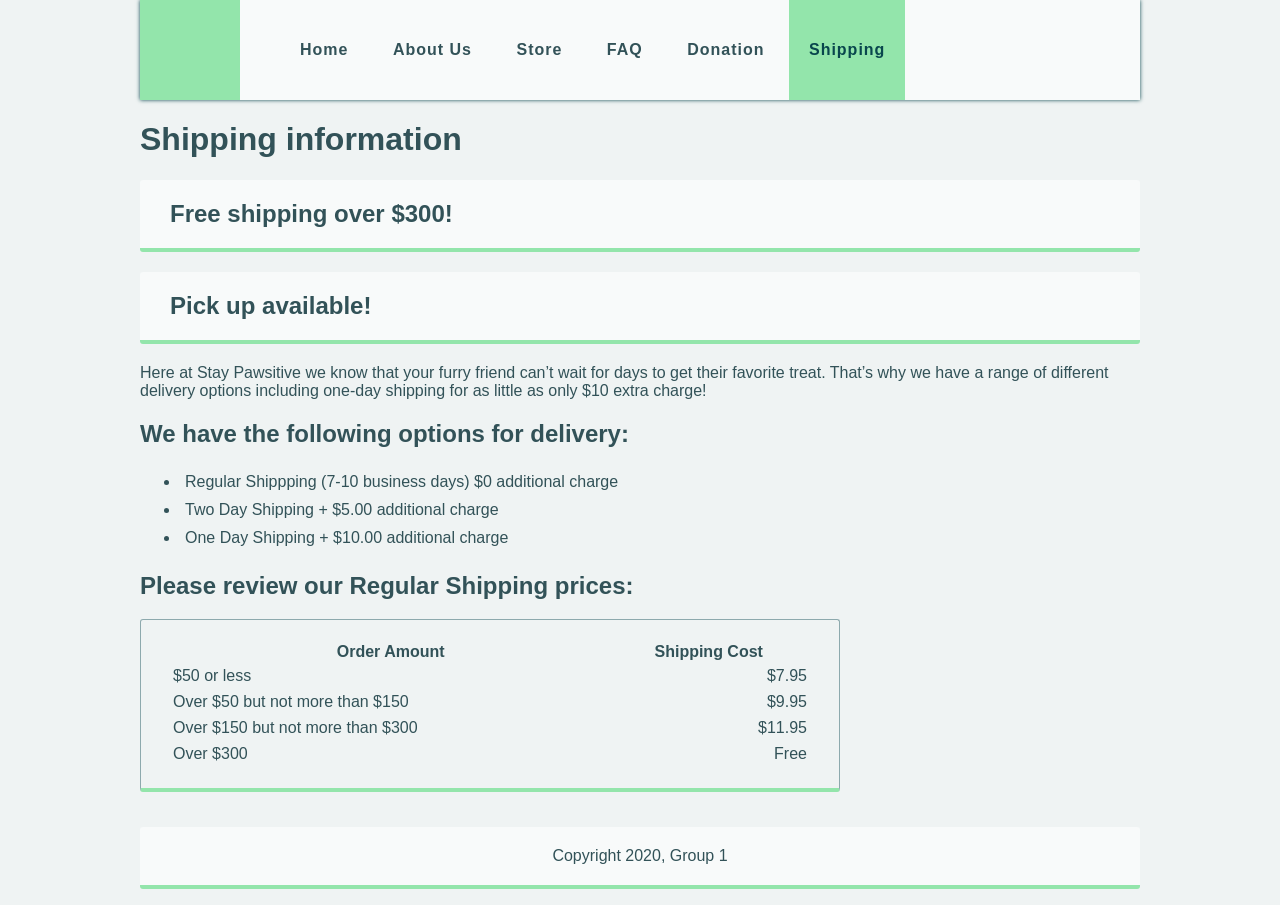
<file: design/shipping.html>
<!DOCTYPE html>
<html lang="en">

<head>
    <meta charset="utf-8" />
    <meta name="keywords" content="web, website, group project" />
    <title>Stay Pawsitive: Shipping</title>
    <link href="styles/main.css" rel="stylesheet" />
    <link rel="stylesheet" href="styles/order.css">
</head>

<body>
    <div id="page-container">
        <div id="content-wrap">
            <header>
                <img id="logo" src="images/logo.png" alt="logo" />
                <nav>
                    <ul>
                        <li><a href="index.html">Home</a></li>
                        <li><a href="about.html">About Us</a></li>
                        <li><a href="store.html">Store</a></li>
                        <li><a href="faq.html">FAQ</a></li>
                        <li><a href="donation.html">Donation</a></li>
                        <li><a href="shipping.html" class="active">Shipping</a></li>
                    </ul>
                </nav>
            </header>
            <main>
                <h1>Shipping information</h1>
                <h2 class="text-section">Free shipping over $300!</h2>
                <h2 class="text-section">Pick up available!</h2>
                <p>Here at Stay Pawsitive we know that your furry friend can’t wait for days to get their favorite
                    treat. That’s why we have a range of different delivery options including one-day shipping for as
                    little as only $10 extra charge!</p>
                    <div>
                        <h2>We have the following options for delivery:</h2>
                        <ul class="shipping-options">
                            <li>Regular Shippping (7-10 business days) $0 additional charge</li>
                            <li>Two Day Shipping + $5.00 additional charge</li>
                            <li>One Day Shipping + $10.00 additional charge</li>
                        </ul>
                    </div>

                    <div>
                        <h2>Please review our Regular Shipping prices:</h2>
                        <table class="shipping-price">
                            <thead>
                                <tr>
                                    <th>Order Amount</th>
                                    <th>Shipping Cost</th>
                                </tr>
                            </thead>
                            <tbody>
                                <tr>
                                    <td>$50 or less</td>
                                    <td>$7.95</td>
                                </tr>
                                <tr>
                                    <td>Over $50 but not more than $150</td>
                                    <td>$9.95</td>
                                </tr>
                                <tr>
                                    <td>Over $150 but not more than $300</td>
                                    <td>$11.95</td>
                                </tr>
                                <tr>
                                    <td>Over $300</td>
                                    <td>Free</td>
                                </tr>
                            </tbody>
                        </table>
                    </div>
        <br class="clear" />

        </main>
    </div>
    <footer>
        <p class="text-section">Copyright 2020, Group 1</p>
    </footer>
    </div>
</body>

</html>
</file>
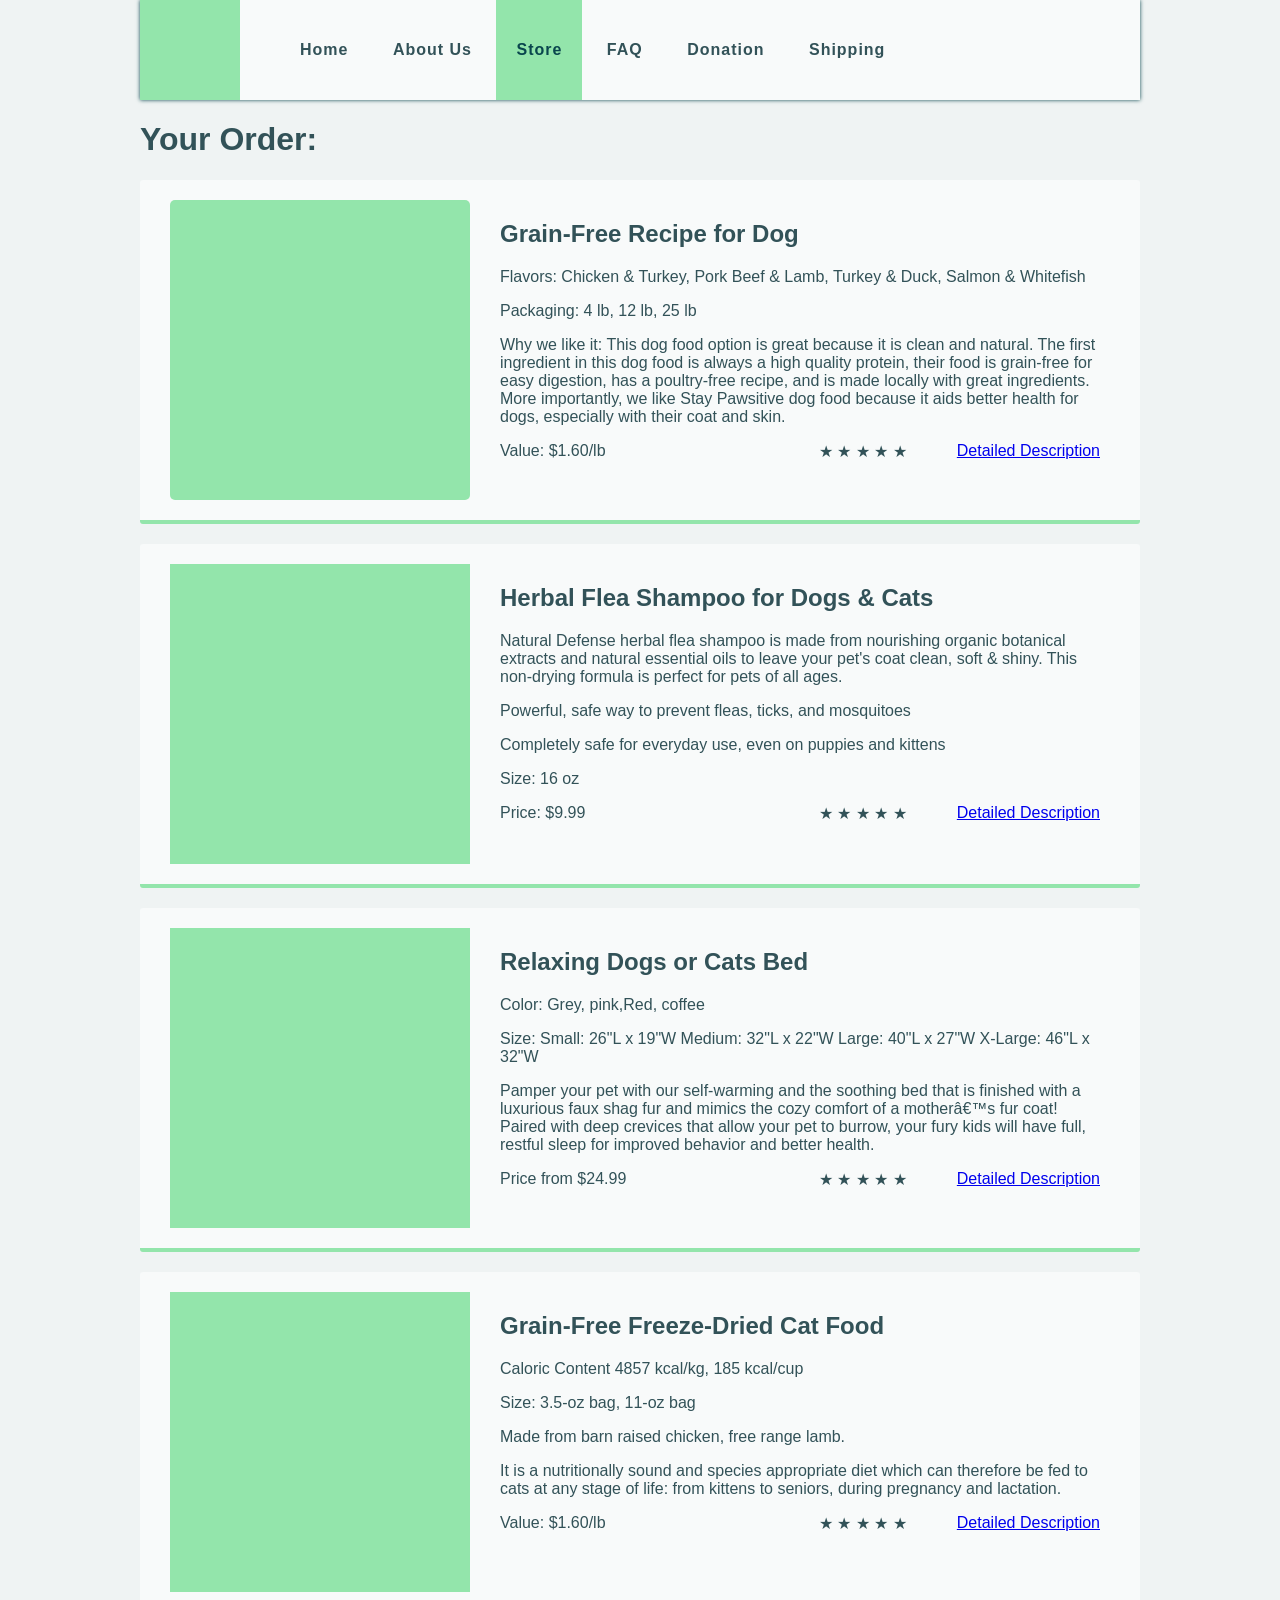
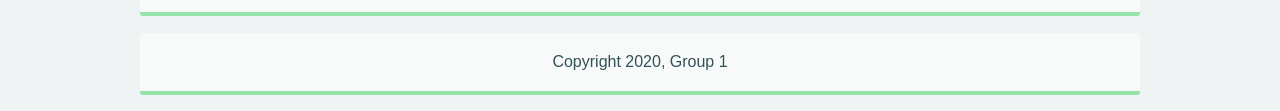
<file: design/store.html>
<!DOCTYPE html>
<html lang="en">

<head>
    <meta charset="utf-8" />
    <meta name="keywords" content="web, website, group project" />
    <title>Stay Pawsitive: Store</title>
    <link href="styles/main.css" rel="stylesheet" />
    <link href="styles/order.css" rel="stylesheet" />
</head>

<body>
    <div id="page-container">
        <div id="content-wrap">
            <header>
                <img id="logo" src="images/logo.png" alt="logo" />
                <nav>
                    <ul>
                        <li><a href="index.html">Home</a></li>
                        <li><a href="about.html">About Us</a></li>
                        <li><a href="store.html" class="active">Store</a></li>
                        <li><a href="faq.html">FAQ</a></li>
                        <li><a href="donation.html">Donation</a></li>
                        <li><a href="shipping.html">Shipping</a></li>
                    </ul>
                </nav>
            </header>
            <main>
                <h1>Your Order:</h1>
                <div class="text-section">
                    <img src="images/product.png" alt="Grain-Free Recipe for Dog" class="product-order">
                    <div class="product-order">
                        <h2>Grain-Free Recipe for Dog</h2>
                        <p>Flavors: Chicken & Turkey, Pork Beef & Lamb, Turkey & Duck, Salmon & Whitefish </p>
                        <p>Packaging: 4 lb, 12 lb, 25 lb </p>
                        <p>Why we like it: This dog food option is great because it is clean and natural. The first
                            ingredient in this dog food is always a high quality protein, their food is grain-free for
                            easy digestion, has a poultry-free recipe, and is made locally with great ingredients. More
                            importantly, we like Stay Pawsitive dog food because it aids better health for dogs,
                            especially with their coat and skin.</p>
                        <div>
                            <span>Value: $1.60/lb </span>
                            <a href="product-1.html" class="stars second">Detailed Description</a>
                            <span class="stars">&#9733; &#9733; &#9733; &#9733; &#9733;</span>
                        </div>
                    </div>
                    <br class="clear" />
                </div>
            </main>
            <div class="text-section">
                <img src="images/product.png" alt="Herbal Flea Shampoo for Dogs & Cats" class="product-order">
                <div class="product-order">
                    <h2>Herbal Flea Shampoo for Dogs & Cats</h2>
                    <p>Natural Defense herbal flea shampoo is made from nourishing organic botanical extracts and
                        natural essential oils to leave your pet's coat clean, soft & shiny. This non-drying formula is
                        perfect for pets of all ages. </p>
                    <p>Powerful, safe way to prevent fleas, ticks, and mosquitoes</p>
                    <p>Completely safe for everyday use, even on puppies and kittens </p>
                    <p>Size: 16 oz</p>
                    <div>
                        <span>Price: $9.99 </span>
                        <a href="product-2.html" class="stars second">Detailed Description</a>
                        <span class="stars">&#9733; &#9733; &#9733; &#9733; &#9733;</span>
                    </div>
                </div>
                <br class="clear" />
            </div>
            <div class="text-section">
                <img src="images/product.png" alt="Relaxing Dogs or Cats Bed" class="product-order">
                <div class="product-order">
                    <h2>Relaxing Dogs or Cats Bed</h2>
                    <p>Color:
                        Grey, pink,Red, coffee </p>
                    <p>Size:
                        Small: 26"L x 19"W
                        Medium: 32"L x 22"W
                        Large: 40"L x 27"W
                        X-Large: 46"L x 32"W </p>
                    <p>Pamper your pet with our self-warming and the soothing bed that is finished with a luxurious faux
                        shag fur and mimics the cozy comfort of a motherâ€™s fur coat! Paired with deep crevices that
                        allow your pet to burrow, your fury kids will have full, restful sleep for improved behavior and
                        better health.</p>
                    <div>
                        <span>Price from $24.99 </span>
                        <a href="product-3.html" class="stars second">Detailed Description</a>
                        <span class="stars">&#9733; &#9733; &#9733; &#9733; &#9733;</span>
                    </div>
                </div>
                <br class="clear" />
            </div>
            <div class="text-section">
                <img src="images/product.png" alt="Grain-Free Freeze-Dried Cat Food" class="product-order">
                <div class="product-order">
                    <h2>Grain-Free Freeze-Dried Cat Food</h2>
                    <p>Caloric Content
                        4857 kcal/kg, 185 kcal/cup</p>
                    <p>Size: 3.5-oz bag, 11-oz bag</p>
                    <p>Made from barn raised chicken, free range lamb. </p>
                    <p>It is a nutritionally sound and species appropriate diet which can therefore be fed to cats at
                        any stage of life: from kittens to seniors, during pregnancy and lactation. </p>
                    <div>
                        <span>Value: $1.60/lb </span>
                        <a href="product-4.html" class="stars second">Detailed Description</a>
                        <span class="stars">&#9733; &#9733; &#9733; &#9733; &#9733;</span>
                    </div>
                </div>
                <br class="clear" />
            </div>

        </div>
        <footer>
            <p class="text-section">Copyright 2020, Group 1</p>
        </footer>
    </div>
</body>

</html>
</file>
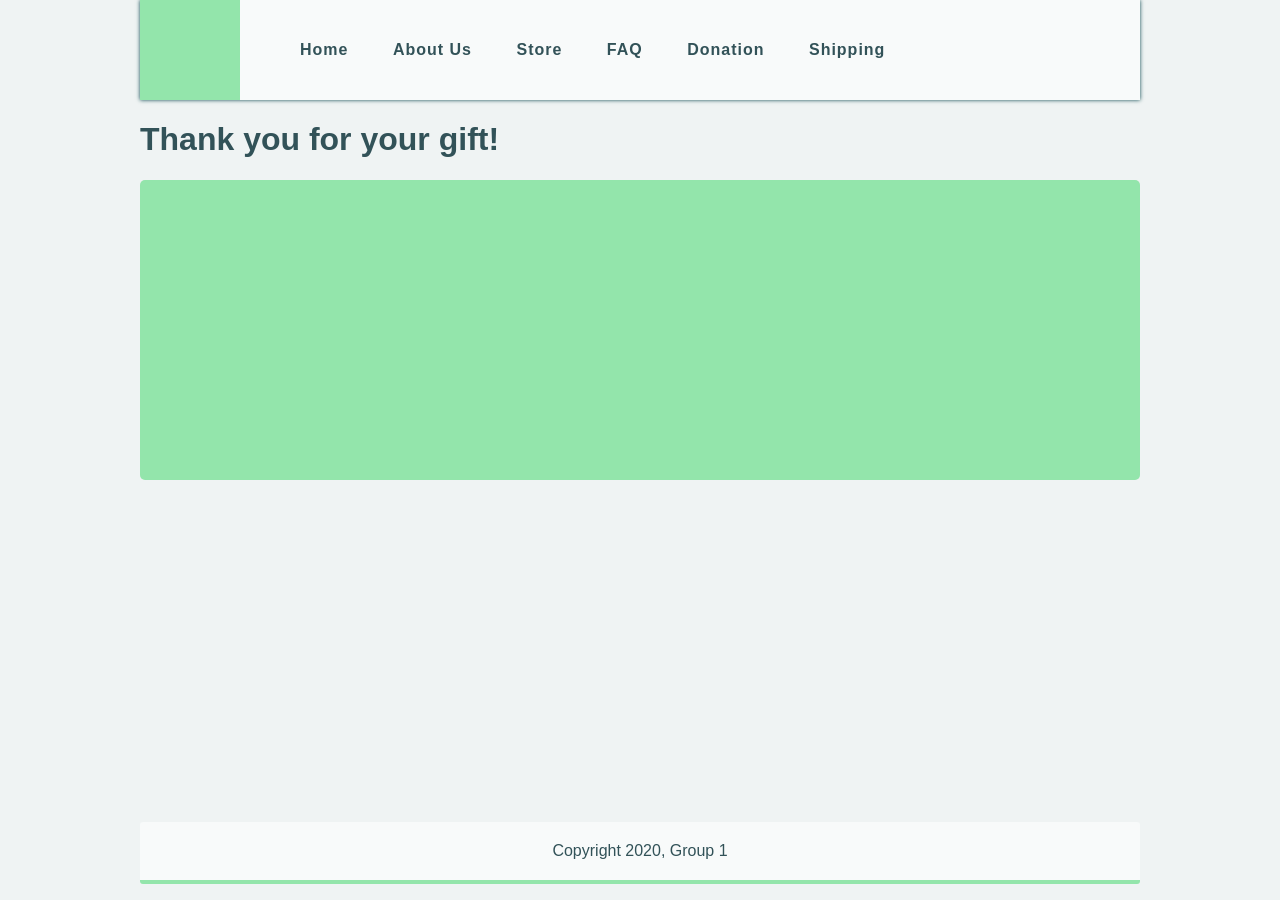
<file: design/thankyoudonation.html>
<!DOCTYPE html>
<html lang="en">

<head>
    <meta charset="utf-8" />
    <meta name="keywords" content="web, website, group project" />
    <title>Stay Pawsitive: Thank you!</title>
    <link href="styles/main.css" rel="stylesheet" />
</head>

<body>
    <div id="page-container">
        <div id="content-wrap">
            <header>
                    <img id="logo" src="images/logo.png" alt="logo" />
                    <nav>
                        <ul>
                            <li><a href="index.html">Home</a></li>
                            <li><a href="about.html">About Us</a></li>
                            <li><a href="store.html">Store</a></li>
                            <li><a href="faq.html">FAQ</a></li>
                            <li><a href="donation.html">Donation</a></li>
                            <li><a href="shipping.html">Shipping</a></li>
                        </ul>
                    </nav>
            </header>
            <main>
                <h1>Thank you for your gift!</h1>
                <img src="images/welcome.png" alt="thank you!">
            </main>
        </div>
        <footer>
            <p class="text-section">Copyright 2020, Group 1</p>
        </footer>
    </div>
</body>

</html>
</file>
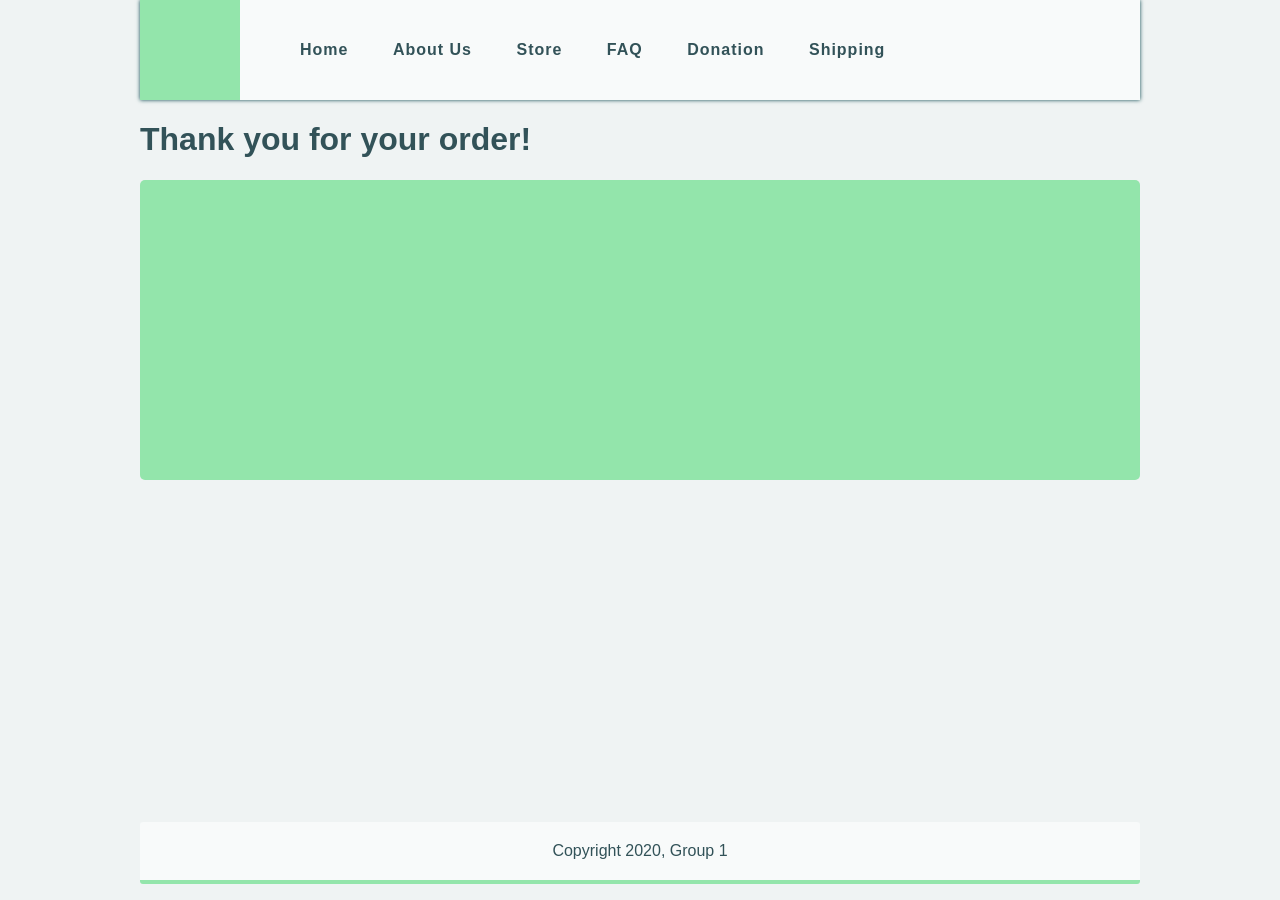
<file: design/thankyouorder.html>
<!DOCTYPE html>
<html lang="en">

<head>
    <meta charset="utf-8" />
    <meta name="keywords" content="web, website, group project" />
    <title>Stay Pawsitive: Thank you!</title>
    <link href="styles/main.css" rel="stylesheet" />
</head>

<body>
    <div id="page-container">
        <div id="content-wrap">
            <header>
                    <img id="logo" src="images/logo.png" alt="logo" />
                    <nav>
                        <ul>
                            <li><a href="index.html">Home</a></li>
                            <li><a href="about.html">About Us</a></li>
                            <li><a href="store.html">Store</a></li>
                            <li><a href="faq.html">FAQ</a></li>
                            <li><a href="donation.html">Donation</a></li>
                            <li><a href="shipping.html">Shipping</a></li>
                        </ul>
                    </nav>
            </header>
            <main>
                <h1>Thank you for your order!</h1>
                <img src="images/welcome.png" alt="thank you!">
            </main>
        </div>
        <footer>
            <p class="text-section">Copyright 2020, Group 1</p>
        </footer>
    </div>
</body>

</html>
</file>
<file: design/styles/main.css>
body {
  background: #eff3f3;
  color: #325258;
  font-family: "Trebuchet MS", Helvetica, sans-serif;
  margin: auto;
  min-height: 100%;
  height: 100%;
  width: 1000px;
}

h1, h2 {
    font-family: Verdana, Geneva, sans-serif;
}

header img, header nav {
    float: left;
} 

.text-section {
    border-radius: 3px;
    border-bottom: 4px solid #93e5ab;
    background-color: #f8fafa;
    padding: 20px 30px;
    margin-top: 20px;
}

main img {
    border-radius: 5px;
}

header {
    background-color: #f8fafa;
    box-shadow: 0 0 4px 0 #09464d;
    height: 100px;
}

nav ul {
    margin: 0;
}

nav ul li {
    display: inline-block;
    text-decoration: none;
    font-weight: bold;
}

nav ul li a {
    text-decoration: none;
    line-height: 60px;
    letter-spacing: 1px;
    display: block;
    padding: 20px;
    color: #325258;
}

nav ul li a:hover,
.active {
    color: #09464d;
    background-color: #93e5ab;
}

.backlink {
    text-decoration: none;
    display: block;
    padding: 20px;
    color: #325258;
    font-size: x-large;
    text-align: center;
    margin: 10px 0;
}

.backlink:hover {
    color: #08c03f;
}

.gallery {
    text-align: center;
}

.gallery img {
    margin: 15px;
}

br.clear {
    height: 0px; 
    clear: both;
}

.confirm {
    text-align: center;
    margin-top: 50px;
}

.confirm button, .donation-amount button {
    cursor: pointer;
    border-radius: 3px;
    border: 1px solid transparent;
    box-shadow: 0 0 3px 0 #09464d;
    padding: 9px 14px;
    font-size: 1.4em;
    background-color: #93e5ab;
}

.confirm button:hover {
    box-shadow: 0 0 0 0 transparent;
}

.stars {
    float: right;
}

footer {
    clear: both;
    position: absolute;
    bottom: 0;
    text-align: center;
    width: 100%;
}

#page-container {
    position: relative;
    min-height: 100vh;
  }
  
#content-wrap {
    padding-bottom: 95px;
}

#faq h3 {
    margin-bottom: 8px;
}

#faq p {
    margin-top: 0px;
    margin-left: 20px;
}

#faq hr {
    border-top: 1px solid #65b891;
}
</file>
<file: design/styles/order.css>
/* used for order.html, store.html, donation.html and shipping.html  */

form div, .quantity-price div {
    padding-top: 15px;
}

.product-order {
    float: left;
}

.product-order h3 {
    margin-top: 0;
}

.totals {
    font-weight: bolder;
}

div.product-order {
    width: 600px;
    margin-left: 30px;
}

div.quantity-price {
    float: right;
    width: 200px;
}

.shipping-cost, .payment {
    width: 500px;
    float: left;
}

table.shipping-cost,
.shipping-price,
div.delivery-option,
.address,
.payment-inner,
.order-summary table {
    border-radius: 3px;
    border: 1px solid #8da9ad;
    border-bottom: 4px solid #93e5ab;
    padding: 20px 30px;
}

.shipping-cost td:nth-child(2),
.shipping-price td:nth-child(2),
.order-summary table td:nth-child(2) {
    text-align: right;
}

.shipping-cost td, .order-summary table td, .shipping-price td {
    padding: 3px 0;
}

.delivery-option {
    float: right;
    width: 400px;
}

.order-summary {
    width: 462px;
    float: right;
}

.confirm-donation {
    width: 400px;
    float: right;
    margin-top: 90px;
}

.order-summary table {
    width: 100%;
}

.shipping-price {
    width: 70%;
}

.shipping-options li{
    padding: 5px;
}

.order-summary .totals td {
    padding-top: 10px;
    border-top: 1px solid #8da9ad;
    font-size: 1.3em;
    font-weight: normal;
}

.donation-amount span, .donation-amount input {
    padding: 10px 20px;
    background-color: #f8fafa;
    border-radius: 5px;
    border: 1px solid #93e5ab;
    color: #325258;
    font-size: 1.5em;
    padding: 20px 40px;
    margin: 0 15px;
}

.donation-amount span.active {
    background-color: #93e5ab;
}

h2.delivery-option {
    float: right;
    width: 462px;
}

.second {
    margin-left: 50px;
}

#fname,
#lname {
    width: 350px;
}

#adr {
    width: 795px;
}

#adr2 {
    width: 353px;
}

#city,
#state,
#country {
    width: 220px;
}

#comments {
    width: 930px;
}

#cname {
    width: 300px;
}

#ccnum {
    width: 306px;
}

#expdate {
    width: 120px;
}

#cvv {
    width: 74px;
}

#dname, #email {
    width: 330px;
}

#inMemory {
    width: 500px;
}

#donationCustom {
    width: 200px;
}
</file>
<file: design/styles/product.css>
.parameters {
    float: right;
    width: 500px;
    margin-top: 0px;
    height: 356px;
}

.product-parameters td {
    padding: 8px 20px;
}

.product-parameters select {
    width: 200px;
}
</file>
